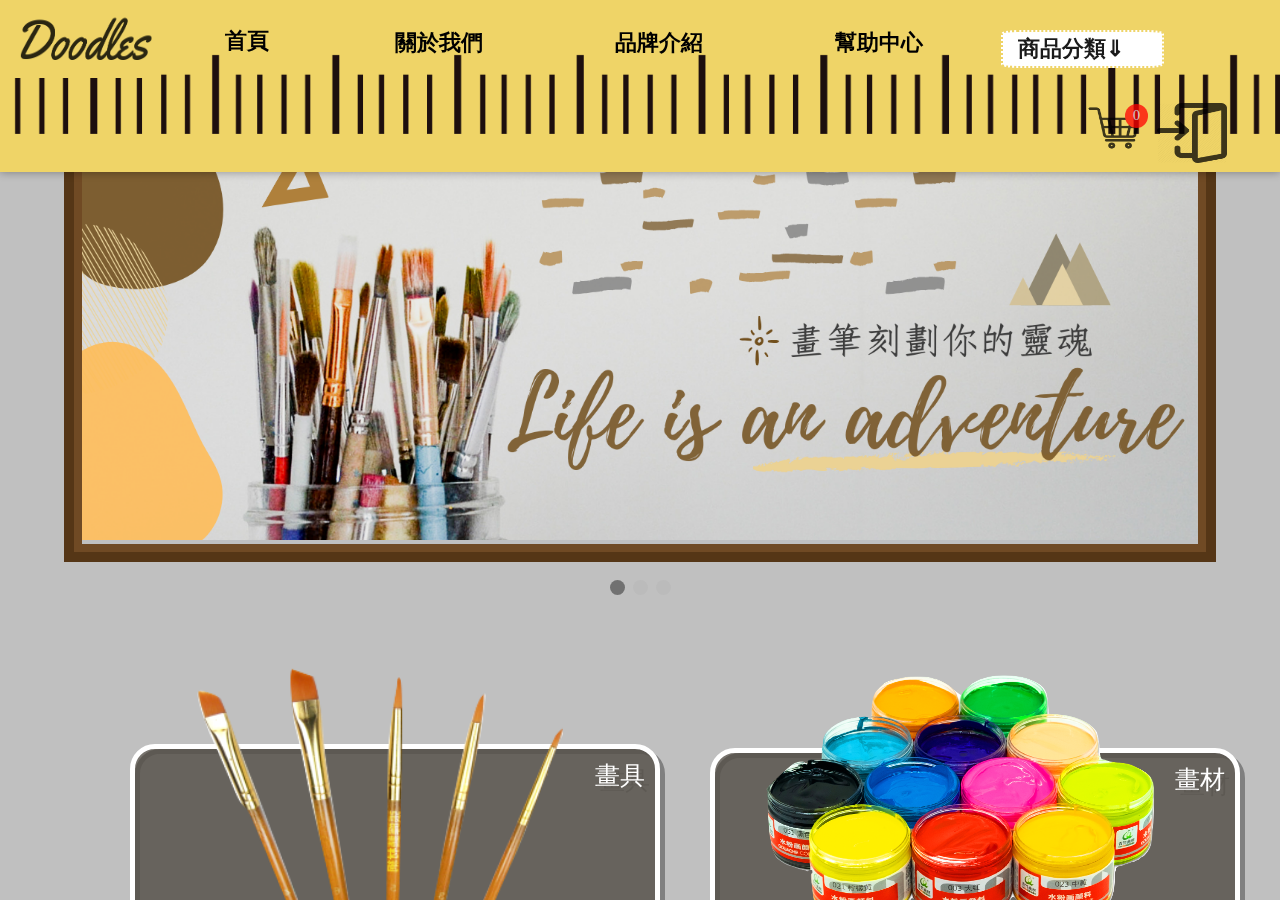
<file: index.html>
<!DOCTYPE html>
<html lang="en">
	<head>
		<meta charset="UTF-8">
		
		<meta name="viewport" content="width=device-width, initial-scale=1.0" />
		<link rel="icon" type="image/png" href="assets/images/logoicon.png" />
		<title>Doodles</title>
		<style>
			@import "assets/css/index.css";
		</style>
		<!--script src="assets/js/flickity.pkgd.min.js"></script-->
		<meta name="viewport" content="width=device-width, initial-scale=1.0" />
		<link rel="icon" type="image/png" href="assets/images/logoicon.png" />
		<meta name="viewport" content="width=device-width, initial-scale=1">
	</head>
	<body>
<!--top紐-->
	<button onclick="topFunction()" id="myBtn" title="Go to top">Top</button>
	<script src="assets/js/goto-top.js"></script>
<!--top紐-->
	<!--haeder-->
		<nav>
			<div class="navbar">
				<div class="nalogo">
					<a href="index.html"><img src="assets/images/smalllogo.png" alt=""></a>
				</div>
				<a href="index.html">
					<div class="naleft"><div>首頁</div><img src="assets/images/header_buttonbg.png" alt="" class="button_bg"></div>
				</a>
				<a href="about.html">
					<div class="naleft2"><div>關於我們</div><img src="assets/images/header_buttonbg2.png" alt="" class="button_bg2"></div>
				</a>
				<a href="brand.html">
					<div class="naleft3"><div>品牌介紹</div><img src="assets/images/header_buttonbg5.png" alt="" class="button_bg3"></div>
				</a>
				<a href="follow.html">
					<div class="naleft3"><div>幫助中心</div><img src="assets/images/header_buttonbg4.png" alt="" class="button_bg3"></div>
				</a>
				<div class="dropdown">
					<a href="brand.html">
						<div class="dropbut">
							<div class="dropstyle">商品分類&dArr;<div class="dropimg"></div>
						</div>
					</div>
					</a>
					<div class="dropinnertext">
						<div class="body">
							<div class="hotheader" >
								<div class="hotbutton">
									<a href="brand.html#全部商品"><button  class="hotheader" type="button" name="" value= "">
										<span>全館熱門商品</span>
									</button></a>
								</div>
								<div class="hotbutton">
									<a href="brand.html#熱門商品"><button  class="hotheader" type="button" name="" value= "">
										<span>所有商品</span>
									</button></a>
								</div>
							</div>
							<div class="dropdown-cell">
								<div class="dropdown-title">&hearts;畫具</div>
								<a href="Category-tool.html">
									<div class="dropdown-a">全部</div>
								</a>
								<a href="Category-tool.html#畫筆">
									<div class="dropdown-a">畫筆</div>
								</a>
								<a href="Category-tool.html#畫刀">
									<div class="dropdown-a">畫刀</div>
								</a>
								<a href="Category-tool.html.html#其他">
									<div class="dropdown-a">其他</div>
								</a>
							</div>
							<div class="dropdown-cell">
								<div class="dropdown-title">&hearts;畫材</div>
								<a href="Category-material.html">
									<div class="dropdown-a">全部</div>
								</a>
								<a href="Category-material.html#顏料">
									<div class="dropdown-a">顏料</div>
								</a>
								<a href="Category-material.html#畫紙">
									<div class="dropdown-a">畫紙</div>
								</a>
							</div>
							<div class="dropdown-cell">
								<div class="dropdown-title">&hearts;畫架</div>
								<a href="Category-shelf.html">
									<div class="dropdown-a">全部</div>
								</a>
								<a href="Category-shelf.html#畫架-畫架">
									<div class="dropdown-a">畫架</div>
								</a>
								<a href="Category-shelf.html#畫板">
									<div class="dropdown-a">畫板</div>
								</a>
								<a href="Category-shelf.html#畫框">
									<div class="dropdown-a">畫框</div>
								</a>
							</div>
						</div>
					</div>
				</div>
			</div>
			<!--分隔，這邊是登入前的按鈕-->
			<div class="navbar-right">
				<a href="login.html" title="登入／註冊"><img src="assets/images/login.png" alt=""></a>
			</div>
			<!--分隔，登入後將改用這個部分的按鈕「style="display: none;"」用來隱藏按鈕用。-->
			<div class="navbar-right" style="display: none;">
				<a href="index.html" title="登出"><img src="assets/images/logout.png" alt=""></a>
			</div>
			<!--分隔，登入後將改用這個部分的按鈕「style="display: none;"」用來隱藏按鈕用。-->
			<div class="navbar-right" style="display: none;">
				<a href="member.html" title="會員中心"><img src="assets/images/loginsuc.png" alt=""></a>
			</div>
			<!--分隔-->
			<div class="navbar-right2">
				<a href="Shopping-car.html" title="購物車" style="position: relative;"><img src="assets/images/car.png" alt=""><span class="navbar-right2-num">0
					<!--span 為購物車的數字-->
				</span></a>
			</div>
			<!--分隔-->
		</nav>
	<!--header-->
	<article>
		<div class="slideshow ">
			<a href="Category-tool.html"><div class="carousel-cell fade"><div class="cell2"><img src="assets/images/banner1.png"></div></div></a>
			<div class="carousel-cell  fade"><div class="cell2"><a href="Category-material.html"><img src="assets/images/banner2.png"></a></div></div>
			<div class="carousel-cell  fade"><div class="cell2"><a href="Category-shelf.html"><img src="assets/images/banner3.png"></a></div></div>
			<!--a class="prev" onclick="plusSlides(-1)">&#10094;</a>
  			<a class="next" onclick="plusSlides(1)">&#10095;</a-->
		</div>

		<br>

		<div style="text-align:center">
		  <span class="dot" onclick="currentSlide(1)"></span> 
		  <span class="dot" onclick="currentSlide(2)"></span> 
		  <span class="dot" onclick="currentSlide(3)"></span> 
		</div>
		<script>
			var slideIndex = 0;
			showSlides();

			function showSlides() {
			  var i;
			  var slides = document.getElementsByClassName("carousel-cell");
			  var dots = document.getElementsByClassName("dot");
			  for (i = 0; i < slides.length; i++) {
			    slides[i].style.display = "none";  
			  }
			  slideIndex++;
			  if (slideIndex > slides.length) {slideIndex = 1}    
			  for (i = 0; i < dots.length; i++) {
			    dots[i].className = dots[i].className.replace(" active", "");
			  }
			  slides[slideIndex-1].style.display = "block";  
			  dots[slideIndex-1].className += " active";
			  setTimeout(showSlides, 3000); // Change image every 2 seconds
			}
		</script>
		<!--幻燈片-->
		<!--產品分類-->
		<div class="fixed">
			<div class="classification">
				<a href="Category-tool.html"><div class="brush bord1">畫具</div>
			<img src="assets/images/brush2.png" alt="" class="img_brush"></a>
			</div>
		</div>
		<div class="fixed2">
			<div class="classification">
				<a href="Category-material.html"><div class="brush bord2">畫材</div>
			<img src="assets/images/123.png" alt="" class="img_brush"></a>
			</div>
		</div>
		<div class="fixed3">
			<div class="classification">
				<a href="Category-shelf.html"><div class="brush bord3">畫架</div>
			<img src="assets/images/easel.png" alt="" class="img_brush"></a>
			</div>
		</div>
</article>
</body>
</html>
</file>
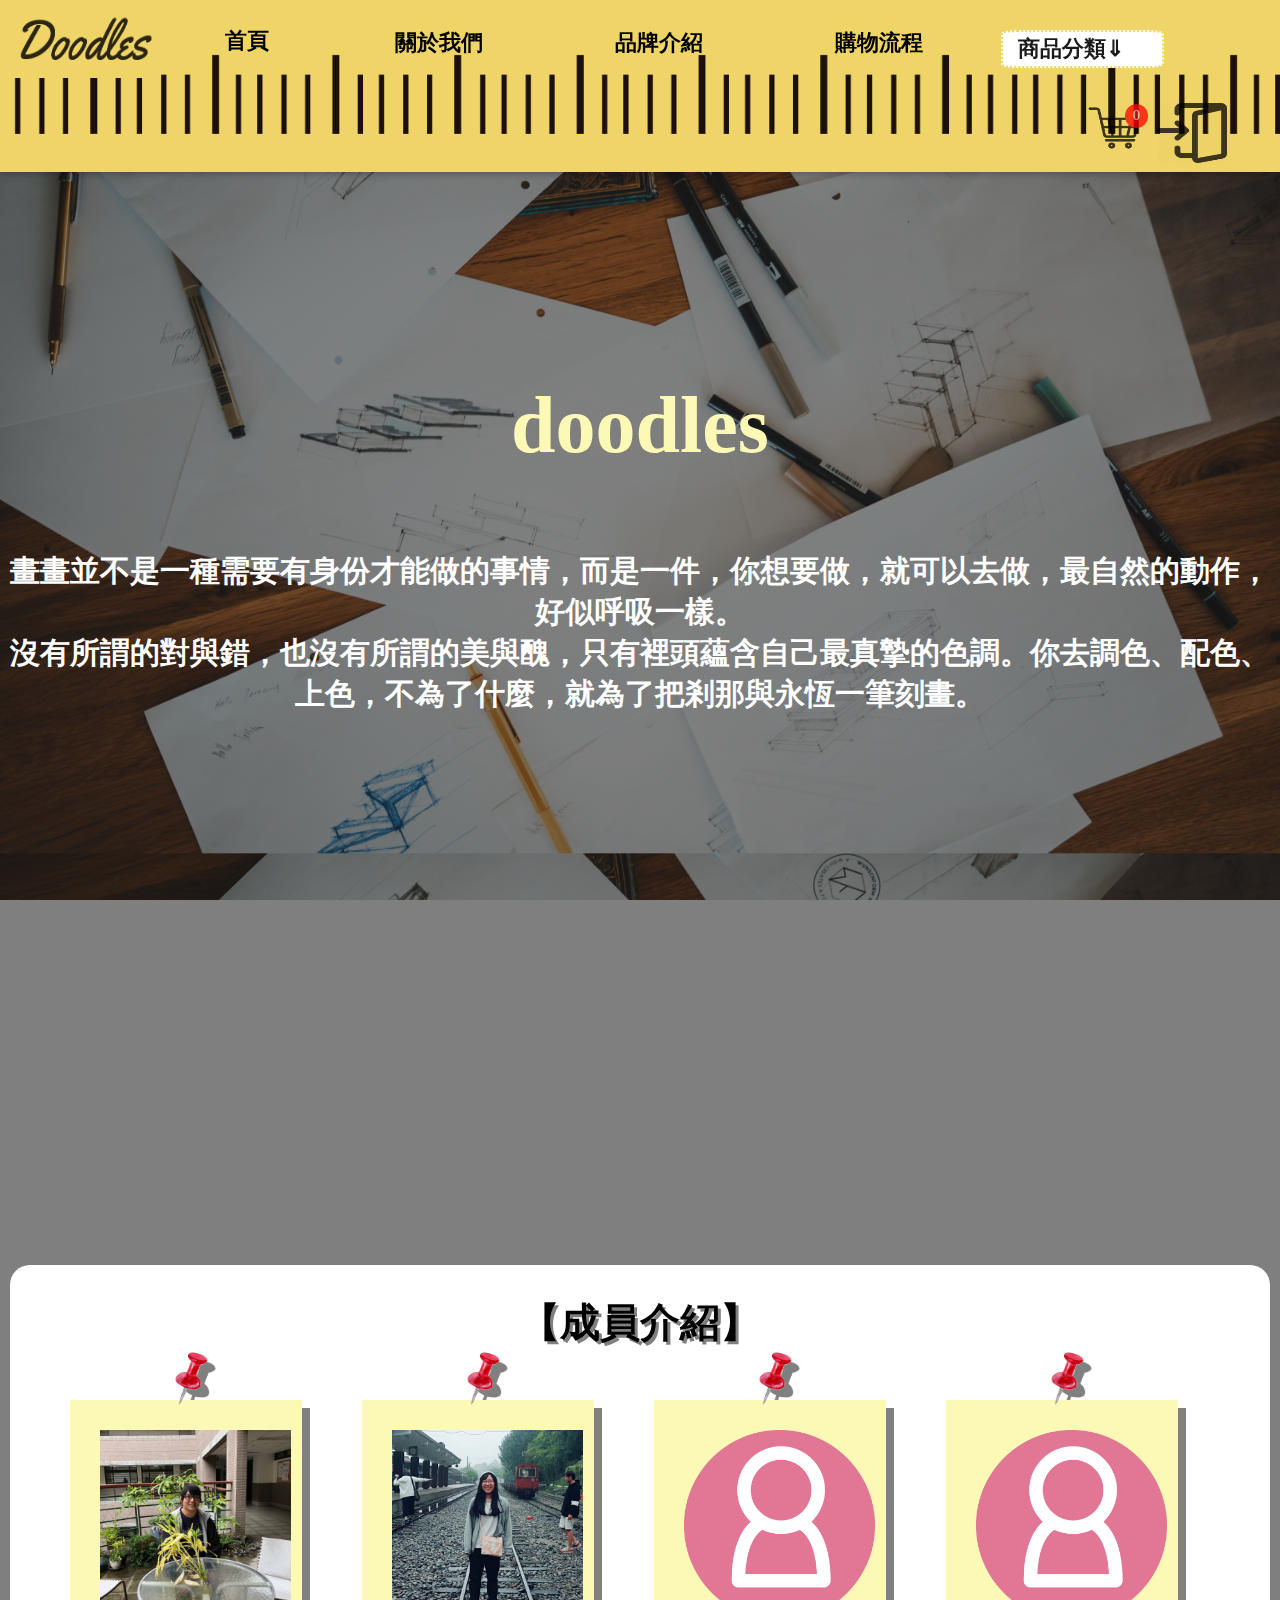
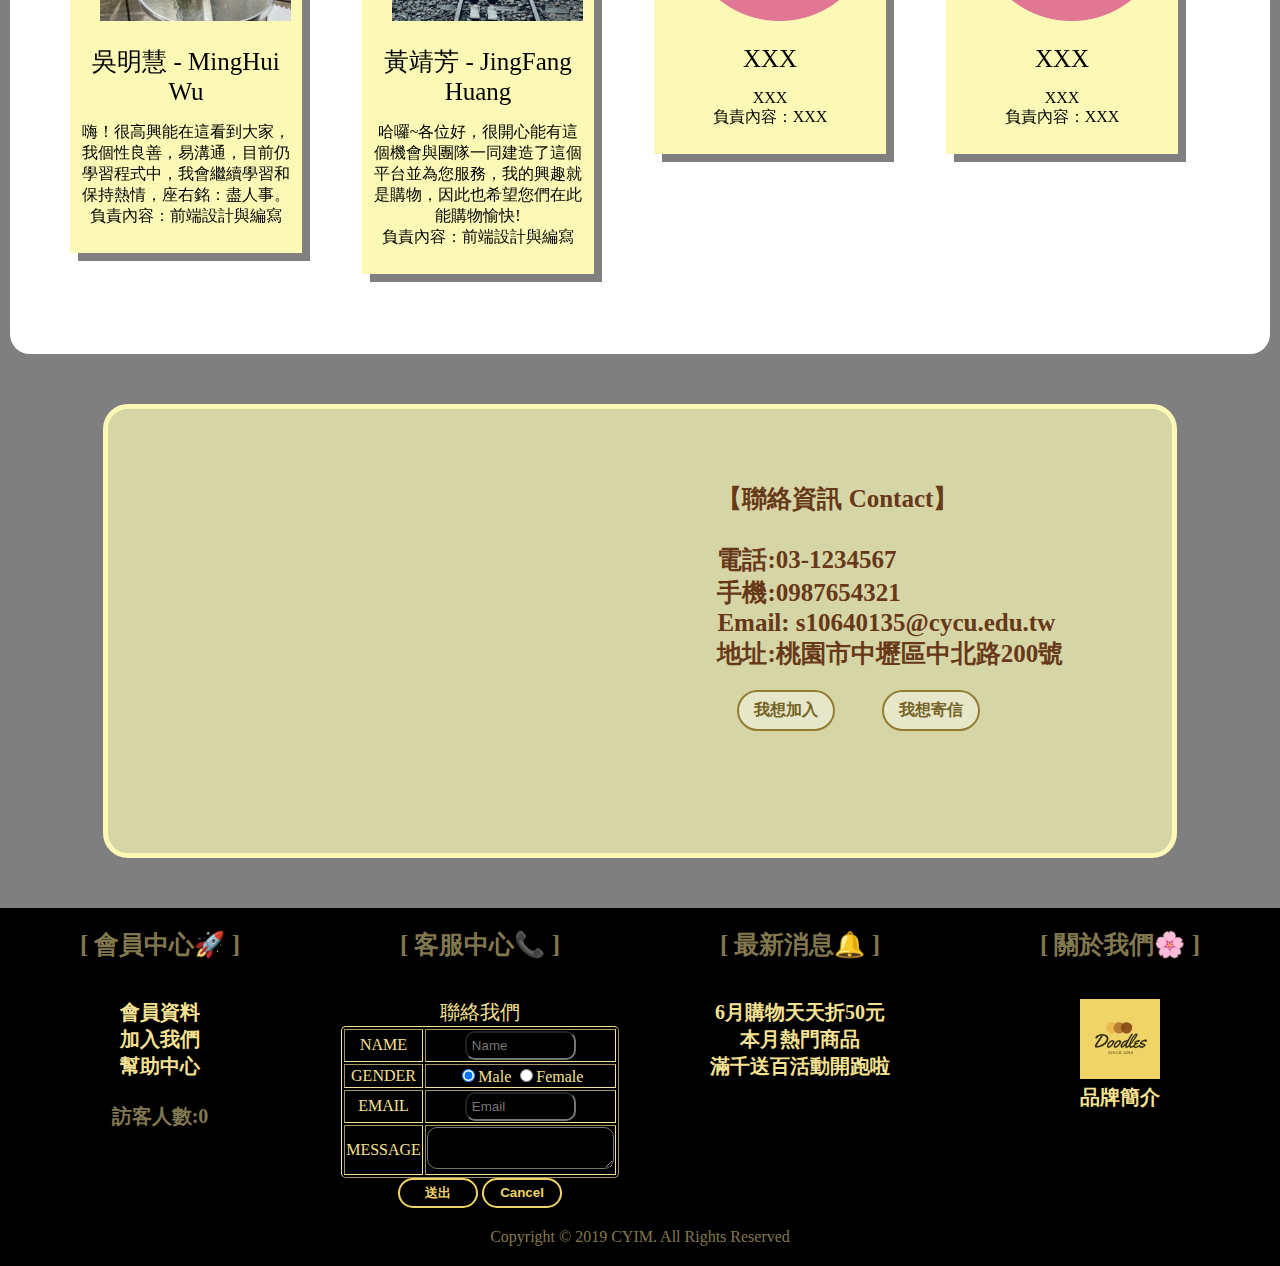
<file: about.html>
<!DOCTYPE html>
<html lang="en">
	<head>
		<meta charset="UTF-8">
		<title>About</title>
		<style>
			@import "assets/css/about.css"
		</style>
		<meta name="viewport" content="width=device-width, initial-scale=1.0" />
 		<link rel="icon" type="image/png" href="assets/images/logoicon.png" />
	</head>
	<body>
<!--top紐-->
	<button onclick="topFunction()" id="myBtn" title="Go to top">Top</button>
	<script src="assets/js/goto-top.js"></script>
<!--top紐-->
				<!--haeder-->
		
		<nav>
			<div class="navbar">
				<div class="nalogo">
					<a href="index.html"><img src="assets/images/smalllogo.png" alt=""></a>
				</div>
				<a href="index.html">
					<div class="naleft"><div>首頁</div><img src="assets/images/header_buttonbg.png" alt="" class="button_bg"></div>
				</a>
				<a href="about.html">
					<div class="naleft2"><div>關於我們</div><img src="assets/images/header_buttonbg2.png" alt="" class="button_bg2"></div>
				</a>
				<a href="brand.html">
					<div class="naleft3"><div>品牌介紹</div><img src="assets/images/header_buttonbg5.png" alt="" class="button_bg3"></div>
				</a>
				<a href="follow.html">
					<div class="naleft3"><div>購物流程</div><img src="assets/images/header_buttonbg4.png" alt="" class="button_bg3"></div>
				</a>
				<div class="dropdown">
					<a href="brand.html">
						<div class="dropbut">
							<div class="dropstyle">商品分類&dArr;<div class="dropimg"></div>
							</div>
						</div>
					</a>
				<div class="dropinnertext">
					<div class="body">
						<div class="hotheader" >
							<div class="hotbutton">
								<a href="brand.html#全部商品"><button  class="hotheader" type="button" name="" value= "">
									<span>全館熱門商品</span>
								</button></a>
							</div>
							<div class="hotbutton">
								<a href="brand.html#熱門商品"><button  class="hotheader" type="button" name="" value= "">
									<span>所有商品</span>
								</button></a>
							</div>
						</div>
						
						<div class="dropdown-cell">
							<div class="dropdown-title">&hearts;畫具</div>
							<a href="Category-tool.html">
								<div class="dropdown-a">全部</div>
							</a>
							<a href="Category-tool.html#畫筆">
								<div class="dropdown-a">畫筆</div>
							</a>
							<a href="Category-tool.html#畫刀">
								<div class="dropdown-a">畫刀</div>
							</a>
							<a href="Category-tool.html#其他">
								<div class="dropdown-a">其他</div>
							</a>
						</div>
						
						<div class="dropdown-cell">
							<div class="dropdown-title">&hearts;畫材</div>
							<a href="Category-material.html">
								<div class="dropdown-a">全部</div>
							</a>
							<a href="Category-material.html#顏料">
								<div class="dropdown-a">顏料</div>
							</a>
							<a href="Category-material.html#畫紙">
								<div class="dropdown-a">畫紙</div>
							</a>
						</div>
						
						<div class="dropdown-cell">
							<div class="dropdown-title">&hearts;畫架</div>
							<a href="Category-shelf.html">
								<div class="dropdown-a">全部</div>
							</a>
							<a href="Category-shelf.html#畫架-畫架">
								<div class="dropdown-a">畫架</div>
							</a>
							<a href="Category-shelf.html#畫板">
								<div class="dropdown-a">畫板</div>
							</a>
							<a href="Category-shelf.html#畫框">
								<div class="dropdown-a">畫框</div>
							</a>
						</div>

					</div>
				</div>
			</div>
		</div>
		<!--分隔，這邊是登入前的按鈕-->
		<div class="navbar-right">
			<a href="login.html" title="登入／註冊"><img src="assets/images/login.png" alt=""></a>
		</div>
		<!--分隔，登入後將改用這個部分的按鈕XD「style="display: none;"」用來隱藏按鈕用。-->
		<div class="navbar-right" style="display: none;">
			<a href="index.html" title="登出"><img src="assets/images/logout.png" alt=""></a>
		</div>
		<!--分隔，登入後將改用這個部分的按鈕XD「style="display: none;"」用來隱藏按鈕用。-->
		<div class="navbar-right" style="display: none;">
			<a href="member.html" title="會員中心"><img src="assets/images/loginsuc.png" alt=""></a>
		</div>
		<!--分隔-->
		<div class="navbar-right2">
			<a href="Shopping-car.html" title="購物車" style="position: relative;"><img src="assets/images/car.png" alt=""><span class="navbar-right2-num">0
				<!--span 為購物車的數字-->
			</span></a>
		</div>
		<!--分隔-->
	</nav>
	<!--header-->
	<article>
		<div class="member_body">
			<div class="about_title">
				<p class="doodles">doodles</p>
				<p>畫畫並不是一種需要有身份才能做的事情，而是一件，你想要做，就可以去做，最自然的動作，好似呼吸一樣。<br>沒有所謂的對與錯，也沒有所謂的美與醜，只有裡頭蘊含自己最真摯的色調。你去調色、配色、上色，不為了什麼，就為了把剎那與永恆一筆刻畫。 </p>
			</div>
			<div class="member_card">
				<div class="member_title">
					【成員介紹】
				</div>
				<div class="member">
					<img src="assets/images/thumbtack.png" alt="thumbtack" class="thumbtack">
					<img src="assets/images/team-wu.jpg" alt="吳明慧MingHui Wu" class="member_pic">
					<div class="about-us">吳明慧 - MingHui Wu </div>
						<div>
							<p class="member_text">嗨！很高興能在這看到大家，我個性良善，易溝通，目前仍學習程式中，我會繼續學習和保持熱情，座右銘：盡人事。<br>
							負責內容：前端設計與編寫</p>
						</div>
				</div>
				<div class="member">
					<img src="assets/images/thumbtack.png" alt="thumbtack" class="thumbtack">
					<img src="assets/images/team-fang.jpg" alt="黃靖芳JingFang Huang" class="member_pic">
					<div class="about-us">黃靖芳 - JingFang Huang</div>
						<div>
							<p class="member_text">哈囉~各位好，很開心能有這個機會與團隊一同建造了這個平台並為您服務，我的興趣就是購物，因此也希望您們在此能購物愉快!<br>
							負責內容：前端設計與編寫</p>
						</div>
				</div>
				<div class="member">
					<img src="assets/images/thumbtack.png" alt="thumbtack" class="thumbtack">
					<img src="assets/images/m-user.png" alt="" class="member_pic">
					<div class="about-us">XXX</div>
						<div>
							<p class="member_text">XXX<br>
							負責內容：XXX</p>
						</div>
				</div>
				<div class="member">
					<img src="assets/images/thumbtack.png" alt="thumbtack" class="thumbtack">
					<img src="assets/images/m-user.png" alt="" class="member_pic">
					<div class="about-us">XXX</div>
						<div>
							<p class="member_text">XXX<br>
							負責內容：XXX</p>
						</div>
				</div>
			</div>
			<div class="about_connect">
				<div class="connect"><br>
					【聯絡資訊 Contact】<br><br>
					電話:03-1234567<br>
					手機:0987654321<br>
					Email: s10640135@cycu.edu.tw<br>
					地址:桃園市中壢區中北路200號<br>
					<a href="mailto:s10640135@cycu.edu.tw?subject=我要應徵" title="投履歷"><button type="button" class="connect_button">我想加入</button></a>
					<a href="mailto:s10640135@cycu.edu.tw?subject=我想寄信" title="發Email"><button type="button" class="connect_button">我想寄信</button></a>
				</div>
				<div class="map">
					<iframe width='50%' height='400' frameborder='0' scrolling='no' marginheight='0' marginwidth='0' src='https://maps.google.com.tw/maps?f=q&hl=zh-TW&geocode=&q=桃園市中壢區中北路200號&z=16&output=embed&t='></iframe>
				</div>
			</div>
		</div>
	</article>
<!--footer-->
<footer>
	<div class="footer">
		<div class="footer_left">
			<div class="footer_title">[ 會員中心🚀 ]</div><br>
			<div class="footer_text"><a href="member.html" class="footer_link">會員資料</a><br><a href="about.html" class="footer_link">加入我們</a><br><a href="follow.html" class="footer_link">幫助中心</a><br><br>訪客人數:0</div>
		</div>
		<div class="footer_left">
			<div class="footer_title">[ 客服中心📞 ]</div><br>
			<div class="footer_text"></div>
			<div><span class="contact_title">聯絡我們</span>
			<form action="mailto:s10640135@cycu.edu.tw" method="" name="contact">
				<table border="1" align="center" class="contact">
					<tr><td>NAME</td><td>
					<input type="text" name="username" placeholder="Name" size="10" maxlength="10" class="footer_input" /></td></tr>
					<tr><td>GENDER</td><td>
					<input type="radio" name="gender" value="male" checked />Male   <input type="radio" name="gender" value="female" />Female </td></tr>
					<tr><td>EMAIL</td><td>
					<input type="text" name="useremail" placeholder="Email" size="10" maxlength="10"  class="footer_input"/></td></tr>
					<tr><td>MESSAGE</td><td>
				<textarea name="Message" cols="20" rows="2" wrap="hard" class="footer_input"> </textarea> </td></tr>
				</table>
				<input type="submit" value="送出" class="submit" />    <button type="reset" class="reset">Cancel</button>
			</form>
			</div>
		</div>
		<div class="footer_left">
			<div class="footer_title">[ 最新消息🔔 ]</div><br>
			<div class="footer_text"><a href="index.html" class="footer_link"><div>6月購物天天折50元</div><div>本月熱門商品</div><div>滿千送百活動開跑啦</div></a></div>
		</div>
		<div class="footer_left">
			<div class="footer_title">[ 關於我們🌸 ]</div><br>
			<div class="footer_text"><a href="brand.html" class="footer_link"><img src="assets/images/logo.png" alt="" class="footer_logo"><br>品牌簡介</a></div>
		</div>
	</div>
	<div class="copyright">Copyright © 2019 CYIM. All Rights Reserved</div>
</footer>
<!--footer-->
</body>
</html>
</file>
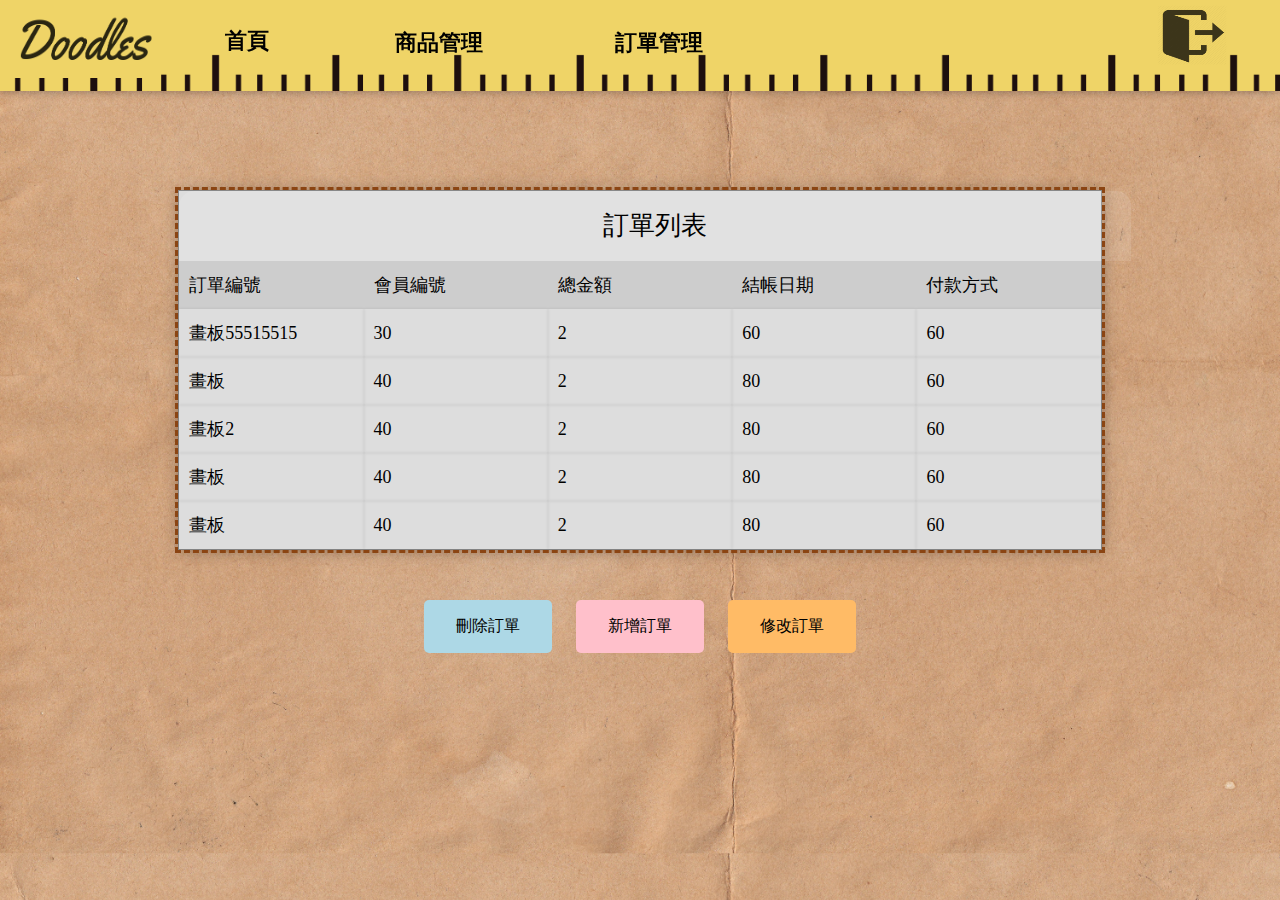
<file: manage-order.html>
<!DOCTYPE html>
<html lang="en">
	<head>
		<meta charset="UTF-8">
		<meta name="viewport" content="width=device-width, initial-scale=1.0" />
		<link rel="icon" type="image/png" href="assets/images/logoicon.png" />
		<title>後台管理-訂單</title>
		<style>
		@import "assets/css/manage.css";
		</style>
		<script src="assets/js/goto-top.js"></script>
		<script src="assets/js/manage.js"></script>
	</head>
	<body>
		<!--top紐-->
		<button onclick="topFunction()" id="myBtn" title="Go to top">Top</button>
		
		<!--top紐-->
		<!--haeder-->
		
		<nav>
			<div class="navbar">
				
				<div class="nalogo">
					<a href="index.html"><img src="assets/images/smalllogo.png" alt=""></a>
				</div>
				
				<a href="index.html">
					<div class="naleft"><div>首頁</div><img src="assets/images/header_buttonbg.png" alt="" class="button_bg"></div>
				</a>
				<a href="manage.html">
					<div class="naleft2"><div>商品管理</div><img src="assets/images/header_buttonbg2.png" alt="" class="button_bg2"></div>
				</a>
				<a href="manage-order.html">
					<div class="naleft3"><div>訂單管理</div><img src="assets/images/header_buttonbg5.png" alt="" class="button_bg3"></div>
				</a>
				
			
				
			</div>
			<!--登出-->
			
			<div class="navbar-right" >
				<a href="index.html" title="登出"><img src="assets/images/logout.png" alt=""></a>
			</div>
		</nav>
		<!--header-->
		
		<article>
			<!--表格-->
			
			<div class="order-box">
				<div class="order-box-title">訂單列表</div>
				<div class="order-box2 ">
					
					<div class="order-inner-box">
					<div class="order-inner-box2">訂單編號</div>
						<div class="order-inner-box2">會員編號</div>
						<div class="order-inner-box2">總金額</div>
						<div class="order-inner-box2">結帳日期</div>
						<div class="order-inner-box2">付款方式</div>
									
					</div>
					
					<div class="order-inner-box">
						<a herf =""><div class="order-inner-box3">畫板55515515</div></a>
						<div class="order-inner-box3">30</div>
						<div class="order-inner-box3">2</div>
						<div class="order-inner-box3">60</div>
						<div class="order-inner-box3">60</div>
					</div>
					
					<div class="order-inner-box">
						<a herf =""><div class="order-inner-box3">畫板</div></a>
						<div class="order-inner-box3">40</div>
						<div class="order-inner-box3">2</div>
						<div class="order-inner-box3">80</div>
						<div class="order-inner-box3">60</div>
						
					</div>
					<div class="order-inner-box">
						<a herf =""><div class="order-inner-box3">畫板2</div></a>
						<div class="order-inner-box3">40</div>
						<div class="order-inner-box3">2</div>
						<div class="order-inner-box3">80</div>
						<div class="order-inner-box3">60</div>
					</div>
					<div class="order-inner-box">
						<a herf =""><div class="order-inner-box3">畫板</div></a>
						<div class="order-inner-box3">40</div>
						<div class="order-inner-box3">2</div>
						<div class="order-inner-box3">80</div>
						<div class="order-inner-box3">60</div>
					</div>
					<div class="order-inner-box">
						<a herf =""><div class="order-inner-box3">畫板</div></a>
						<div class="order-inner-box3">40</div>
						<div class="order-inner-box3">2</div>
						<div class="order-inner-box3">80</div>
						<div class="order-inner-box3">60</div>
					</div>
					
				</div>
			</div>
			<!--表格-->
			<!--修改...-->
			<div class="do" align="center" >
				<button class="sort21" onclick="myFunction()">刪除訂單</button>
				<button class="sort22" onclick="myFunction2()">新增訂單</button>
				<button class="sort23" onclick="myFunction3()">修改訂單</button>
				<div id="myDIV">
					<form type="sumbit" action="" method="get">
						<table border="0" align="center">
							<tr>
								<td>*訂單編號：</td><td><input class="submit" type="text" name="product_no" value="" placeholder="請輸入訂單編號"   required /></td>
								<td><input class="sort" type="submit" value="刪除訂單"/></td>
								<td><input class="sort" type="reset" value="重寫" /> </td>
								
							</tr>
							
						</table>
					</form>
					
				</div>
				<!--XXX是給你們填寫的因我不知道你資瞭庫有什麼-->
				<div id="myDIV2">
					<form type="sumbit" action="">
						<table border="0" align="center">
							<tr>
								<td>*訂單編號：</td><td><input  required class="submit" type="text" name="product_no" value="" placeholder="請輸入大於的數"  /></td>
								<td>*會員編號：</td><td><input  required class="submit" type="text" name="name" value="" placeholder="填寫完整資訊" /></td>
								<td>*總金額：</td><td><input  required class="submit" type="text" name="price" value="" placeholder="填寫完整資訊" /></td>
							</tr>
							<tr>
								<td>*上架日期：</td><td><input  required class="submit" type="date" name="stock" value="" placeholder="填寫完整資訊" /></td>
								<td>*XXX：</td><td><input  required class="submit" type="text" name="img" value="" placeholder="pro/XXX.jpg"/></td>
								<td>*XXX：</td><td><input  required class="submit" type="text" name="content" value="" placeholder="填寫完整資訊" /></td>
							</tr>
						</table>
						<table border="0" align="center">
							<tr>
								<td>*XXX：</td><td><input  required class="submit" type="text" name="date" value="" placeholder="填寫完整資訊" /></td>
								<td>*付款方式：</td>
								<td>
									<select class="submit"  name="payment" value="" required>
										<option>貨到付款</option>
									<option>信用卡</option>
									<option>郵局匯款</option>
									</select>
								</td>
								
								<td><input class="sort" type="submit" value="新增訂單" /> </td>
								<td><input class="sort" type="reset" value="重寫" /> </td>
							</tr>
						</table>
					</form>
				</div>
		
			<div id="myDIV3">
					<form type="sumbit" action="">
						<table border="0" align="center">
							<tr>
								<td>*訂單編號：</td><td><input  required class="submit" type="text" name="product_no" value="" placeholder="請輸入大於的數"  /></td>
								<td>*會員編號：</td><td><input  required class="submit" type="text" name="name" value="" placeholder="填寫完整資訊" /></td>
								<td>*總金額：</td><td><input  required class="submit" type="text" name="price" value="" placeholder="填寫完整資訊" /></td>
							</tr>
							<tr>
								<td>*上架日期：</td><td><input  required class="submit" type="date" name="stock" value="" placeholder="填寫完整資訊" /></td>
								<td>*XXX：</td><td><input  required class="submit" type="text" name="img" value="" placeholder="pro/XXX.jpg"/></td>
								<td>*XXX：</td><td><input  required class="submit" type="text" name="content" value="" placeholder="填寫完整資訊" /></td>
							</tr>
						</table>
						<table border="0" align="center">
							<tr>
								<td>*XXX：</td><td><input  required class="submit" type="text" name="date" value="" placeholder="填寫完整資訊" /></td>
								<td>*付款方式：</td>
								<td>
									<select class="submit"  name="payment" value="" required>
										<option>貨到付款</option>
									<option>信用卡</option>
									<option>郵局匯款</option>
									</select>
								</td>
								
								<td><input class="sort" type="submit" value="新增訂單" /> </td>
								<td><input class="sort" type="reset" value="重寫" /> </td>
							</tr>
						</table>
					</form>
				</div>
			</div>
			<!--修改...-->
			
		</article>
	</body>
</html>
</file>
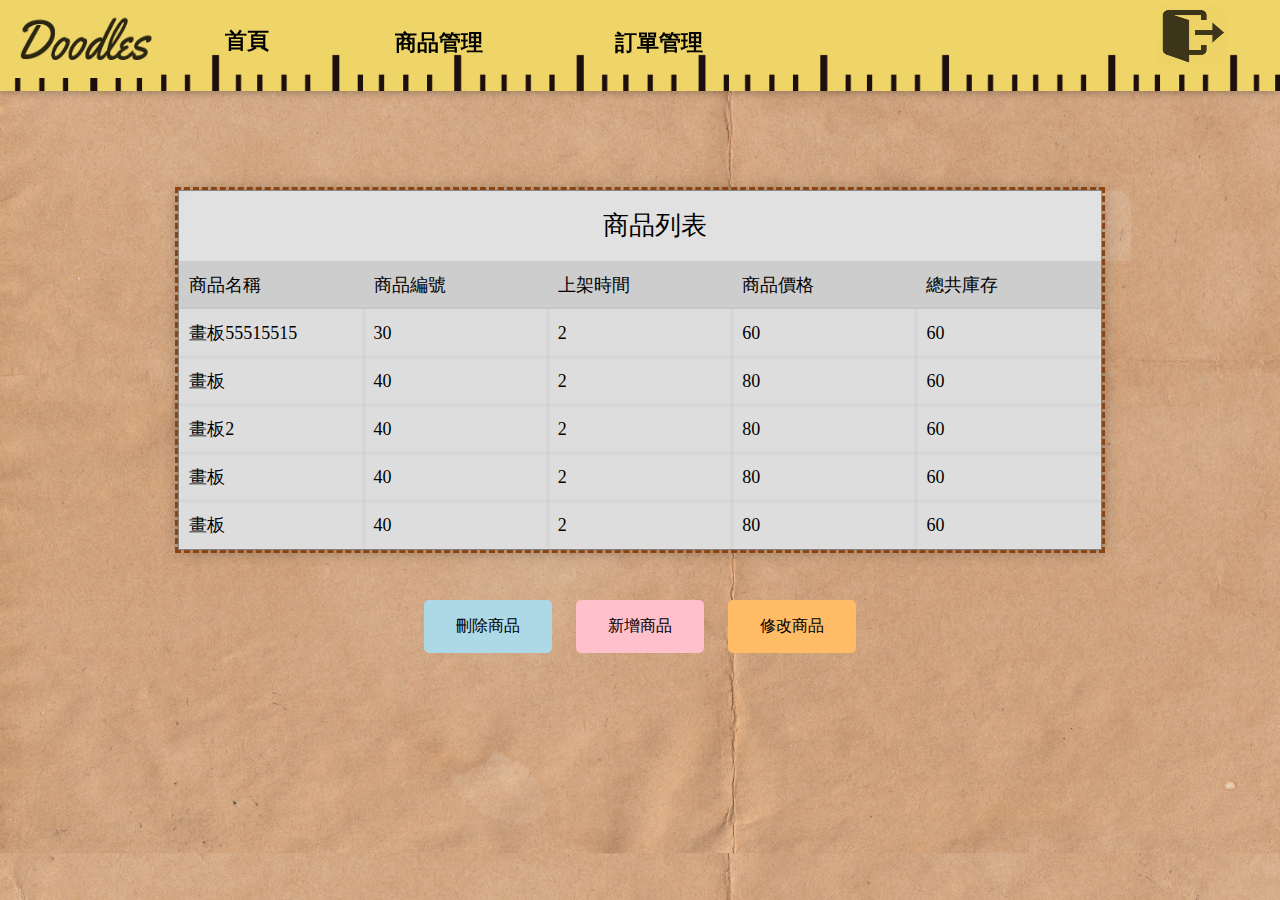
<file: manage.html>
<!DOCTYPE html>
<html lang="en">
	<head>
		<meta charset="UTF-8">
		<meta name="viewport" content="width=device-width, initial-scale=1.0" />
		<link rel="icon" type="image/png" href="assets/images/logoicon.png" />
		<title>後台管理-商品</title>
		<style>
		@import "assets/css/manage.css";
		</style>
		<script src="assets/js/goto-top.js"></script>
		<script src="assets/js/manage.js"></script>
	</head>
	<body>
		<!--top紐-->
		<button onclick="topFunction()" id="myBtn" title="Go to top">Top</button>
		
		<!--top紐-->
		<!--haeder-->
		
		<nav>
			<div class="navbar">
				
				<div class="nalogo">
					<a href="index.html"><img src="assets/images/smalllogo.png" alt=""></a>
				</div>
				
				<a href="index.html">
					<div class="naleft"><div>首頁</div><img src="assets/images/header_buttonbg.png" alt="" class="button_bg"></div>
				</a>
				<a href="manage.html">
					<div class="naleft2"><div>商品管理</div><img src="assets/images/header_buttonbg2.png" alt="" class="button_bg2"></div>
				</a>
				<a href="manage-order.html">
					<div class="naleft3"><div>訂單管理</div><img src="assets/images/header_buttonbg5.png" alt="" class="button_bg3"></div>
				</a>
			
				
			</div>
			<!--登出-->
			
			<div class="navbar-right" >
				<a href="index.html" title="登出"><img src="assets/images/logout.png" alt=""></a>
			</div>
		</nav>
		<!--header-->
		
		<article>
			<!--表格-->
			
			<div class="order-box">
				<div class="order-box-title">商品列表</div>
				<div class="order-box2 ">
					
					<div class="order-inner-box">
						<a herf =""><div class="order-inner-box2">商品名稱</div></a>
						<div class="order-inner-box2">商品編號</div>
						<div class="order-inner-box2">上架時間</div>
						<div class="order-inner-box2">商品價格</div>
						<div class="order-inner-box2">總共庫存</div>
						
					</div>
					
					<div class="order-inner-box">
						<a herf =""><div class="order-inner-box3">畫板55515515</div></a>
						<div class="order-inner-box3">30</div>
						<div class="order-inner-box3">2</div>
						<div class="order-inner-box3">60</div>
						<div class="order-inner-box3">60</div>
					</div>
					
					<div class="order-inner-box">
						<a herf =""><div class="order-inner-box3">畫板</div></a>
						<div class="order-inner-box3">40</div>
						<div class="order-inner-box3">2</div>
						<div class="order-inner-box3">80</div>
						<div class="order-inner-box3">60</div>
						
					</div>
					<div class="order-inner-box">
						<a herf =""><div class="order-inner-box3">畫板2</div></a>
						<div class="order-inner-box3">40</div>
						<div class="order-inner-box3">2</div>
						<div class="order-inner-box3">80</div>
						<div class="order-inner-box3">60</div>
					</div>
					<div class="order-inner-box">
						<a herf =""><div class="order-inner-box3">畫板</div></a>
						<div class="order-inner-box3">40</div>
						<div class="order-inner-box3">2</div>
						<div class="order-inner-box3">80</div>
						<div class="order-inner-box3">60</div>
					</div>
					<div class="order-inner-box">
						<a herf =""><div class="order-inner-box3">畫板</div></a>
						<div class="order-inner-box3">40</div>
						<div class="order-inner-box3">2</div>
						<div class="order-inner-box3">80</div>
						<div class="order-inner-box3">60</div>
					</div>
					
				</div>
			</div>
			<!--表格-->
			<!--修改...-->
			<div class="do" align="center" >
				<button class="sort21" onclick="myFunction()">刪除商品</button>
				<button class="sort22" onclick="myFunction2()">新增商品</button>
				<button class="sort23" onclick="myFunction3()">修改商品</button>
				<div id="myDIV">
					<form type="sumbit" action="" method="get">
						<table border="0" align="center">
							<tr>
								<td>*商品編號：</td><td><input class="submit" type="text" name="product_no" value="" placeholder="請輸入商品編號"   required /></td>
								<td><input class="sort" type="submit" value="刪除商品"/></td>
								<td><input class="sort" type="reset" value="重寫" /> </td>
								
							</tr>
							
						</table>
					</form>
					
				</div>
				
				<div id="myDIV2">
					<form type="sumbit" action="">
						<table border="0" align="center">
							<tr>
								<td>*商品編號：</td><td><input  required class="submit" type="text" name="product_no" value="" placeholder="請輸入大於的數"  /></td>
								<td>*商品名稱：</td><td><input  required class="submit" type="text" name="name" value="" placeholder="填寫完整資訊" /></td>
								<td>*商品價格：</td><td><input  required class="submit" type="text" name="price" value="" placeholder="填寫完整資訊" /></td>
							</tr>
							<tr>
								<td>*商品庫存：</td><td><input  required class="submit" type="text" name="stock" value="" placeholder="填寫完整資訊" /></td>
								<td>*商品照片：</td><td><input  required class="submit" type="text" name="img" value="" placeholder="XXX.jpg"/></td>
								<td>*商品介紹：</td><td><input  required class="submit" type="text" name="content" value="" placeholder="填寫完整資訊" /></td>
							</tr>
						</table>
						<table border="0" align="center">
							<tr>
								<td>*上架日期：</td><td><input  required class="submit" type="date" name="date" value="" placeholder="填寫完整資訊" /></td>
								<td>*商品主分類：</td>
								<td>
									<select class="submit"  name="bigtype" value="" onChange="renew(this.selectedIndex);" required>
										<option disabled=disabled selected=selected></option>
										<option>畫具</option>
										<option>畫材</option>
										<option>畫架</option>
									</select>
								</td>
								<td>*商品子分類：</td>
								<td>
									<select id="member" class="submit"  name="smalltype" value="" required>
										<option></option>
									</select>
								</td>
								
								<td><input class="sort" type="submit" value="新增商品" /> </td>
								<td><input class="sort" type="reset" value="重寫" /> </td>
							</tr>
						</table>
					</form>
				</div>
				<div id="myDIV3">
					<form type="sumbit" action="">
						<table border="0" align="center">
							<tr>
								<td>*商品編號：</td><td><input  required class="submit" type="text" name="product_no" value="" placeholder="請輸入大於的數"  /></td>
								<td>*商品名稱：</td><td><input  required class="submit" type="text" name="name" value="" placeholder="填寫完整資訊" /></td>
								<td>*商品價格：</td><td><input  required class="submit" type="text" name="price" value="" placeholder="填寫完整資訊" /></td>
							</tr>
							<tr>
								<td>*商品庫存：</td><td><input  required class="submit" type="text" name="stock" value="" placeholder="填寫完整資訊" /></td>
								<td>*商品照片：</td><td><input  required class="submit" type="text" name="img" value="" placeholder="XXX.jpg"/></td>
								<td>*商品介紹：</td><td><input  required class="submit" type="text" name="content" value="" placeholder="填寫完整資訊" /></td>
							</tr>
						</table>
						<table border="0" align="center">
							<tr>
								<td>*上架日期：</td><td><input  required class="submit" type="date" name="date" value="" placeholder="填寫完整資訊" /></td>
								<td>*商品主分類：</td>
								<td>
									<select class="submit"  name="bigtype" value="" onChange="renew2(this.selectedIndex);" required>
										<option disabled=disabled selected=selected></option>
										<option>畫具</option>
										<option>畫材</option>
										<option>畫架</option>
									</select>
								</td>
								<td>*商品子分類：</td>
								<td>
									<select id="member2" class="submit"  name="smalltype" value="" required>
										<option></option>
									</select>
								</td>
								
								<td><input class="sort" type="submit" value="修改商品" /> </td>
								<td><input class="sort" type="reset" value="重寫" /> </td>
							</tr>
						</table>
					</form>
				</div>
			</div>
			<!--修改...-->
			
		</article>
	</body>
</html>
</file>
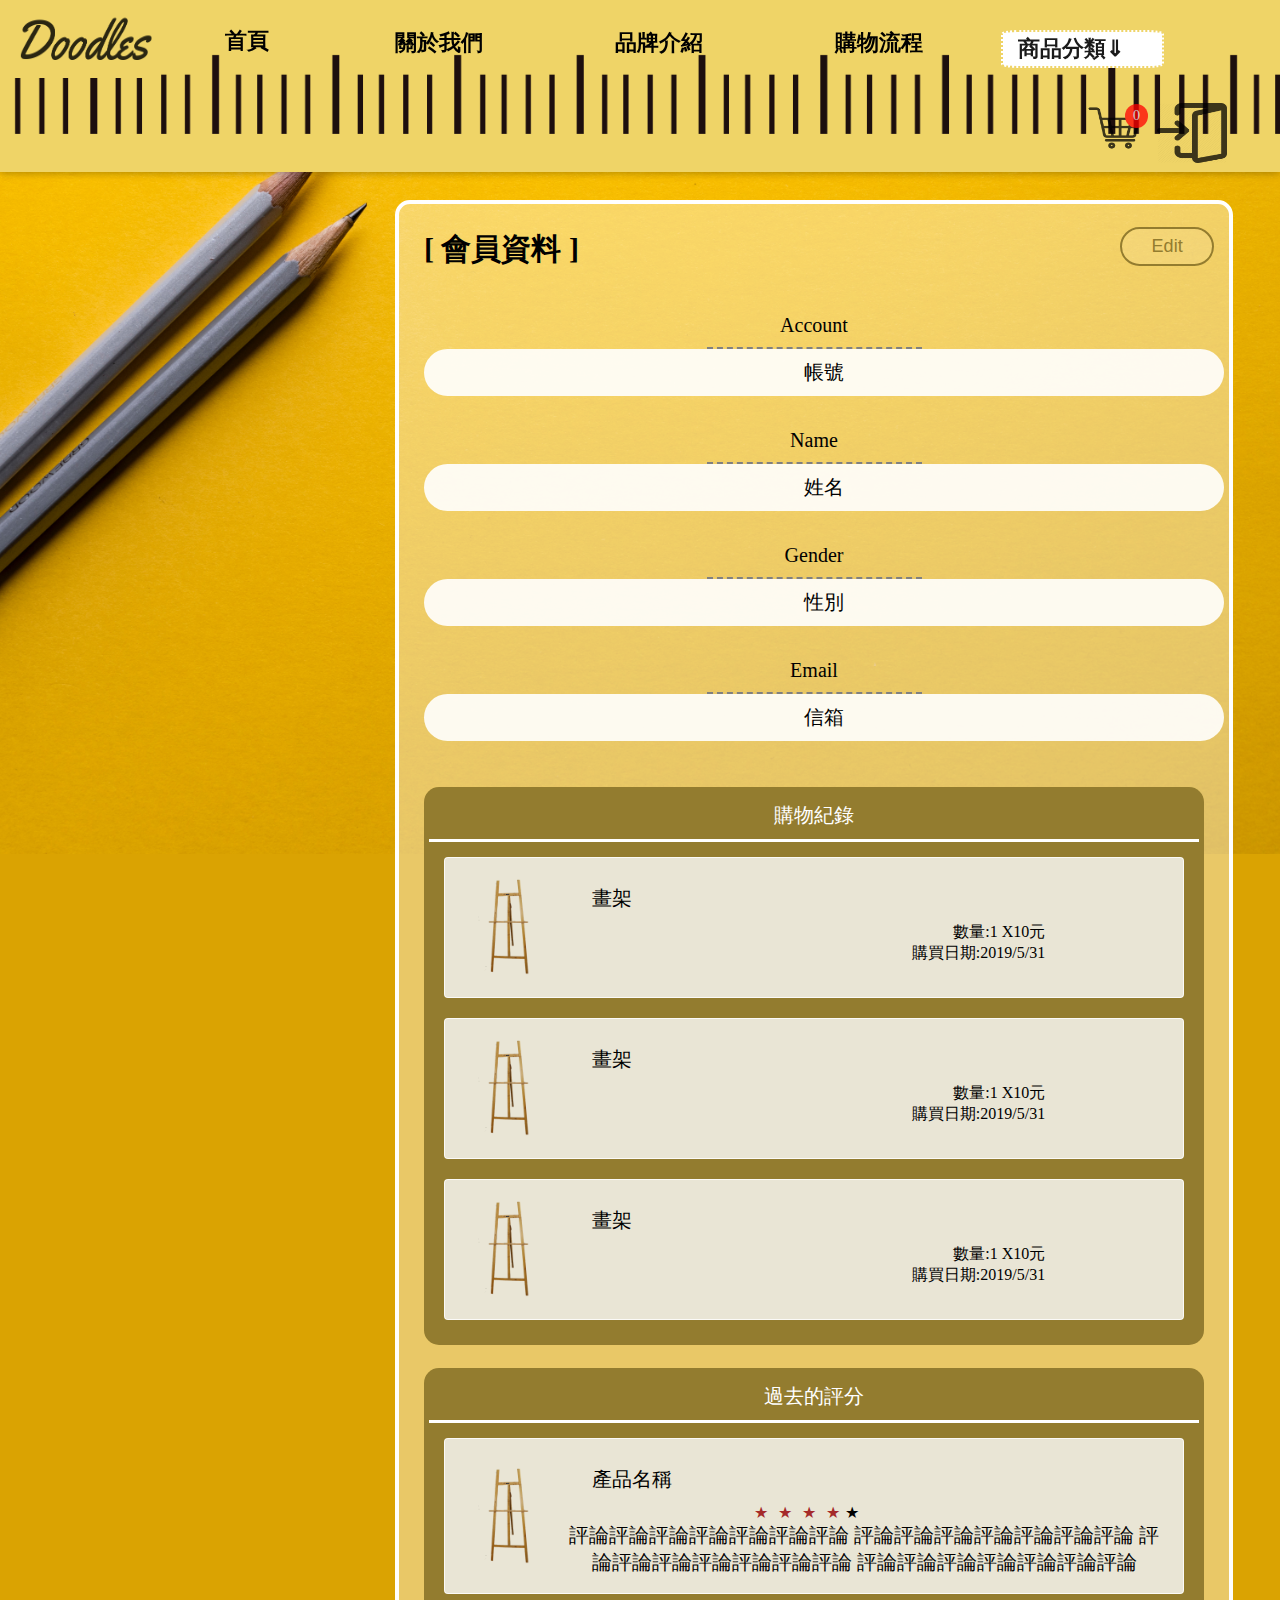
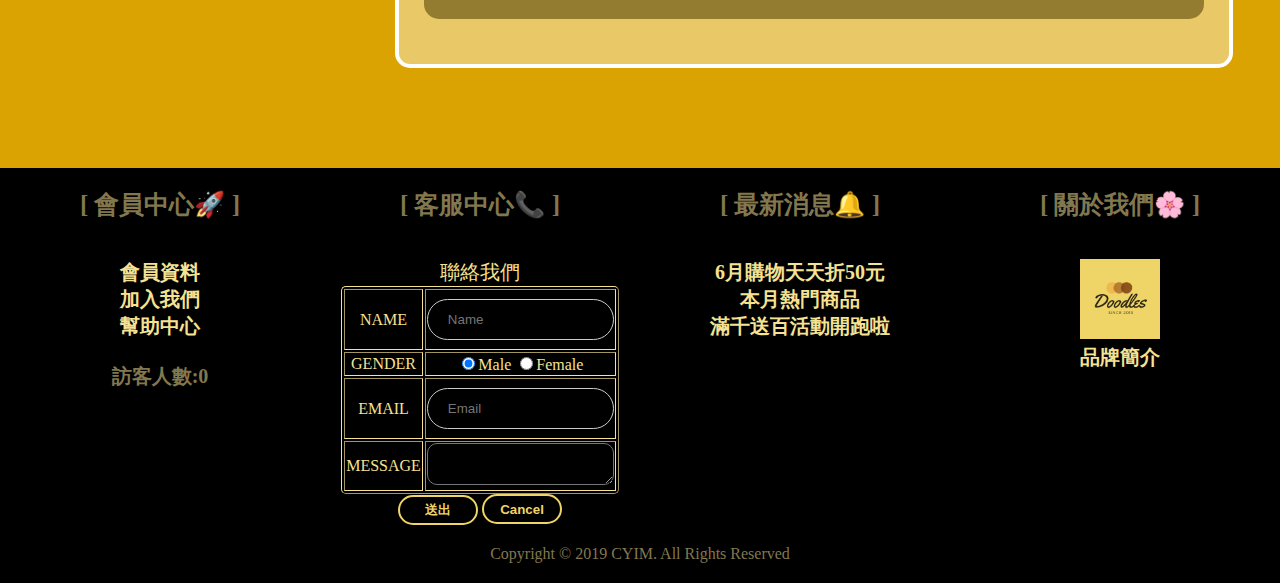
<file: member.html>
<!DOCTYPE html>
<html lang="en">
	<head>
		<meta charset="UTF-8">
		<title>Member</title>
		<style>
			@import "assets/css/member.css"
		</style>
		<script src="https://ajax.googleapis.com/ajax/libs/jquery/3.4.0/jquery.min.js"></script>
		<meta name="viewport" content="width=device-width, initial-scale=1.0" />
		<link rel="icon" type="image/png" href="assets/images/logoicon.png" />
	</head>
	<body>
	<!--top紐-->
	<button onclick="topFunction()" id="myBtn" title="Go to top">Top</button>
	<script src="assets/js/goto-top.js"></script>
	<!--top紐-->
	<!--haeder-->
		<nav>
			<div class="navbar">
				<div class="nalogo">
					<a href="index.html"><img src="assets/images/smalllogo.png" alt=""></a>
				</div>
				<a href="index.html">
					<div class="naleft"><div>首頁</div><img src="assets/images/header_buttonbg.png" alt="首頁" class="button_bg"></div>
				</a>
				<a href="about.html">
					<div class="naleft2"><div>關於我們</div><img src="assets/images/header_buttonbg2.png" alt="About Us" class="button_bg2"></div>
				</a>
				<a href="brand.html">
					<div class="naleft3"><div>品牌介紹</div><img src="assets/images/header_buttonbg5.png" alt="品牌介紹" class="button_bg3"></div>
				</a>
				<a href="follow.html">
					<div class="naleft3"><div>購物流程</div><img src="assets/images/header_buttonbg4.png" alt="購物流程" class="button_bg3"></div>
				</a>
				<div class="dropdown">
					<a href="brand.html">
						<div class="dropbut">
							<div class="dropstyle">商品分類&dArr;<div class="dropimg"></div>
							</div>
						</div>
					</a>
				<div class="dropinnertext">
					<div class="body">
						<div class="hotheader" >
							<div class="hotbutton">
								<a href="brand.html#全部商品"><button  class="hotheader" type="button" name="" value= "">
									<span>全館熱門商品</span>
								</button></a>
							</div>
							<div class="hotbutton">
								<a href="brand.html#熱門商品"><button  class="hotheader" type="button" name="" value= "">
									<span>所有商品</span>
								</button></a>
							</div>
						</div>
						
						<div class="dropdown-cell">
							<div class="dropdown-title">&hearts;畫具</div>
							<a href="Category-tool.html">
								<div class="dropdown-a">全部</div>
							</a>
							<a href="Category-tool.html#畫筆">
								<div class="dropdown-a">畫筆</div>
							</a>
							<a href="Category-tool.html#畫刀">
								<div class="dropdown-a">畫刀</div>
							</a>
							<a href="Category-tool.html#其他">
								<div class="dropdown-a">其他</div>
							</a>
						</div>
						
						<div class="dropdown-cell">
							<div class="dropdown-title">&hearts;畫材</div>
							<a href="Category-material.html">
								<div class="dropdown-a">全部</div>
							</a>
							<a href="Category-material.html#顏料">
								<div class="dropdown-a">顏料</div>
							</a>
							<a href="Category-material.html#畫紙">
								<div class="dropdown-a">畫紙</div>
							</a>
						</div>
						
						<div class="dropdown-cell">
							<div class="dropdown-title">&hearts;畫架</div>
							<a href="Category-shelf.html">
								<div class="dropdown-a">全部</div>
							</a>
							<a href="Category-shelf.html#畫架-畫架">
								<div class="dropdown-a">畫架</div>
							</a>
							<a href="Category-shelf.html#畫板">
								<div class="dropdown-a">畫板</div>
							</a>
							<a href="Category-shelf.html#畫框">
								<div class="dropdown-a">畫框</div>
							</a>
						</div>

					</div>
				</div>
			</div>
		</div>
		<!--分隔，這邊是登入前的按鈕-->
		<div class="navbar-right">
			<a href="login.html" title="登入／註冊"><img src="assets/images/login.png" alt="登入／註冊"></a>
		</div>
		<!--分隔，登入後將改用這個部分的按鈕XD「style="display: none;"」用來隱藏按鈕用。-->
		<div class="navbar-right" style="display: none;">
			<a href="index.html" title="登出"><img src="assets/images/logout.png" alt="登出"></a>
		</div>
		<!--分隔，登入後將改用這個部分的按鈕XD「style="display: none;"」用來隱藏按鈕用。-->
		<div class="navbar-right" style="display: none;">
			<a href="member.html" title="會員中心"><img src="assets/images/loginsuc.png" alt="會員中心"></a>
		</div>
		<!--分隔-->
		<div class="navbar-right2">
			<a href="Shopping-car.html" title="購物車" style="position: relative;"><img src="assets/images/car.png" alt="購物車"><span class="navbar-right2-num">0
				<!--span 為購物車的數字-->
			</span></a>
		</div>
		<!--分隔-->
	</nav>
<!--header-->
<article>
	<div id="tab-demo">
	<!--會員資料開始-->
		<div id="tab01" class="tab-inner">
			<div class="member">[ 會員資料 ]</div>
			<div class="edit_button"><button type="button" class="edit" onclick="edit_member()">Edit</button></div><!--編輯紐-->

			<ul align="center" class="table" style="padding: 10px;">
				<li class="field">Account</li><li class="field2">帳號</li><br>
				<li class="field">Name</li><li class="field2">姓名</li><br>
				<li class="field">Gender</li><li class="field2">性別</li><br>
				<li class="field">Email</li><li class="field2">信箱</li><br><br>

				<div class="record">
					<div class="record_title">購物紀錄</div>
					<li>
						<div style="display: flex;">
							<div style="margin: auto;">
								<a href="">
									<img src="assets/images/easel.png" alt="產品照片">
								</a>
							</div>
							<div class="car-inner-box">
								<div class="car-inner-box-name">
									<a href="">
										畫架
									</a>
								</div>
								<div class="car-inner-box-price">數量:1<!--填數量(後端)--> X10元</div>
								<div class="car-inner-box-price">購買日期:2019/5/31</div>
							</div>
						</div>
					</li>
					<li>
						<div style="display: flex;">
							<div style="margin: auto;">
								<a href="">
									<img src="assets/images/easel.png" alt="產品照片">
								</a>
							</div>
							<div class="car-inner-box">
								<div class="car-inner-box-name">
									<a href="">
										畫架
									</a>
								</div>
								<div class="car-inner-box-price">數量:1<!--填數量(後端)--> X10元</div>
								<div class="car-inner-box-price">購買日期:2019/5/31</div>
							</div>
						</div>
					</li>
					<li>
						<div style="display: flex;">
							<div style="margin: auto;">
								<a href="">
									<img src="assets/images/easel.png" alt="產品照片">
								</a>
							</div>
							<div class="car-inner-box">
								<div class="car-inner-box-name">
									<a href="">
										畫架
									</a>
								</div>
								<div class="car-inner-box-price">數量:1<!--填數量(後端)--> X10元</div>
								<div class="car-inner-box-price">購買日期:2019/5/31</div>
							</div>
						</div>
					</li>
				</div><br>

				<div class="record_score"><div class="record_title">過去的評分</div>
					<li>
						<div style="display: flex;">
							<div style="margin: auto;">
								<a href="">
									<img src="assets/images/easel.png" alt="產品照片">
								</a>
							</div>
							<div class="car-inner-box">
								<div class="car-inner-box-name">
									<a href="">
										產品名稱
									</a>
								</div>
								<div class="score_rate">
									<script>
											var num=0;
											function Starat(num){//方法:num是幾，就會有幾顆星變色
												for(var i=0;i<num;i++){
													document.write("<span class='checked'>★</span>");
												}
												for(var i=0;i<(5-num);i++){
													document.write("<span>★</span>");
												}
											}
											num=4;//這是給四顆星的意思，只要改這裡就可以換
											Starat(num);
									</script>
								</div>
								<div class="textarea2" >
									評論評論評論評論評論評論評論
									評論評論評論評論評論評論評論
									評論評論評論評論評論評論評論
									評論評論評論評論評論評論評論
								</div>
							</div>
						</div>
					</li>
				</div>
			</ul>
		</div>
		<!--會員資料結束-->
		<!--編輯資料開始-->
		<div id="tab02" class="tab-inner"><!--按編輯紐後顯示這裡-->
			<form action="member.html" method="">
				<div class="member_title">更改會員資料</div>

				<table align="center" class="member">
					<tr>
						<td class="field">New Name</td>
						<td> <input type="text" name="username" placeholder="Name" size="10" maxlength="10" required/></td>
					</tr>
					<tr>
						<td class="field">New Gender</td>
						<td> <input type="radio" name="gender" value="male" checked />Male <input type="radio" name="gender" value="female" />Female </td>
					</tr>
					<tr>
						<td class="field">New Email</td>
						<td> <input type="email" name="useremail" placeholder="Email" size="10" maxlength="20" required/></td>
					</tr>
					<tr><!--0607改了這裡 判斷輸入內容-->
						<td class="field">Old Password</td>
						<td> <input type="password" name="useroldpassword" placeholder="Old Password" size="10"  onKeypress="if ((event.keyCode > 32 && event.keyCode < 48) || (event.keyCode > 57 && event.keyCode < 65) || (event.keyCode > 90 && event.keyCode < 97)) event.returnValue = false;" onkeyup="value=value.replace(/\s/g,'')" required/></td>
					</tr>
					<tr><!--0607改了這裡 判斷輸入內容-->
						<td class="field">New Password</td>
						<td> <input type="password" name="usernewpassword" placeholder="New Password" id="usernewpassword"  minlength="5"  pattern="(?=.*\d)(?=.*[A-Z|a-z]).{5,}" title="請輸入至少一個英文字母，並超過5個字元" onKeypress="if ((event.keyCode > 32 && event.keyCode < 48) || (event.keyCode > 57 && event.keyCode < 65) || (event.keyCode > 90 && event.keyCode < 97)) event.returnValue = false;" onkeyup="value=value.replace(/\s/g,'')" required/></td>
					</tr>
					<tr>
						<td></td>
						<td><p id="show3">Show Password</p></td>
					</tr><br>
				</table>
				<div class="edit_submit"><button type="submit" class="button" onclick="member()">送出修改</button>    <button type="button" class="cancel"  onclick="member2()"">取消修改</button></div>
			</form>
		</div>
	</div>
	<!--編輯資料結束-->
</article>
<script>
	function edit_member(){
			document.getElementById('tab02').style.display='block';
			document.getElementById('tab01').style.display='none';
		}
		function member2(){
			document.getElementById('tab02').style.display='none';
			document.getElementById('tab01').style.display='block';
		}
		/*顯示密碼區*//*0607改了這裡 判斷輸入內容*/
		
		$("#show3").mousedown(function () {
	        let pass_type = $('#usernewpassword').attr("type");

	        if (pass_type === '#usernewpassword' ){
	            $("input#usernewpassword").attr("type", "password");
	        } else {
	            $("input#usernewpassword").attr("type", "text");
	        }
	    })
	    $("#show3").mouseup(function () {
	        let pass_type = $('#usernewpassword').attr("type");

	        if (pass_type === '#usernewpassword' ){
	            $("input#usernewpassword").attr("type", "text");
	        } else {
	            $("input#usernewpassword").attr("type", "password");
	        }
	    })
		/*顯示密碼區*/
</script>
<!--footer-->
<footer>
	<div class="footer">
		<div class="footer_left">
			<div class="footer_title">[ 會員中心🚀 ]</div><br>
			<div class="footer_text"><a href="member.html" class="footer_link">會員資料</a><br><a href="about.html" class="footer_link">加入我們</a><br><a href="follow.html" class="footer_link">幫助中心</a><br><br>訪客人數:0</div>
		</div>
		<div class="footer_left">
			<div class="footer_title">[ 客服中心📞 ]</div><br>
			<div class="footer_text"></div>
			<div><span class="contact_title">聯絡我們</span>
			<form action="mailto:s10640135@cycu.edu.tw" method="" name="contact">
				<table border="1" align="center" class="contact">
					<tr><td>NAME</td><td>
					<input type="text" name="username" placeholder="Name" size="10" maxlength="10" class="footer_input" /></td></tr>
					<tr><td>GENDER</td><td>
					<input type="radio" name="gender" value="male" checked />Male   <input type="radio" name="gender" value="female" />Female </td></tr>
					<tr><td>EMAIL</td><td>
					<input type="text" name="useremail" placeholder="Email" size="10" maxlength="10"  class="footer_input"/></td></tr>
					<tr><td>MESSAGE</td><td>
				<textarea name="Message" cols="20" rows="2" wrap="hard" class="footer_input"> </textarea> </td></tr>
				</table>
				<input type="submit" value="送出" class="submit" />    <button type="reset" class="reset">Cancel</button>
			</form>
			</div>
		</div>
		<div class="footer_left">
			<div class="footer_title">[ 最新消息🔔 ]</div><br>
			<div class="footer_text"><a href="index.html" class="footer_link"><div>6月購物天天折50元</div><div>本月熱門商品</div><div>滿千送百活動開跑啦</div></a></div>
		</div>
		<div class="footer_left">
			<div class="footer_title">[ 關於我們🌸 ]</div><br>
			<div class="footer_text"><a href="brand.html" class="footer_link"><img src="assets/images/logo.png" alt="logo" class="footer_logo"><br>品牌簡介</a></div>
		</div>
	</div>
	<div class="copyright">Copyright © 2019 CYIM. All Rights Reserved</div>
</footer>
<!--footer-->
</body>
</html>
</file>
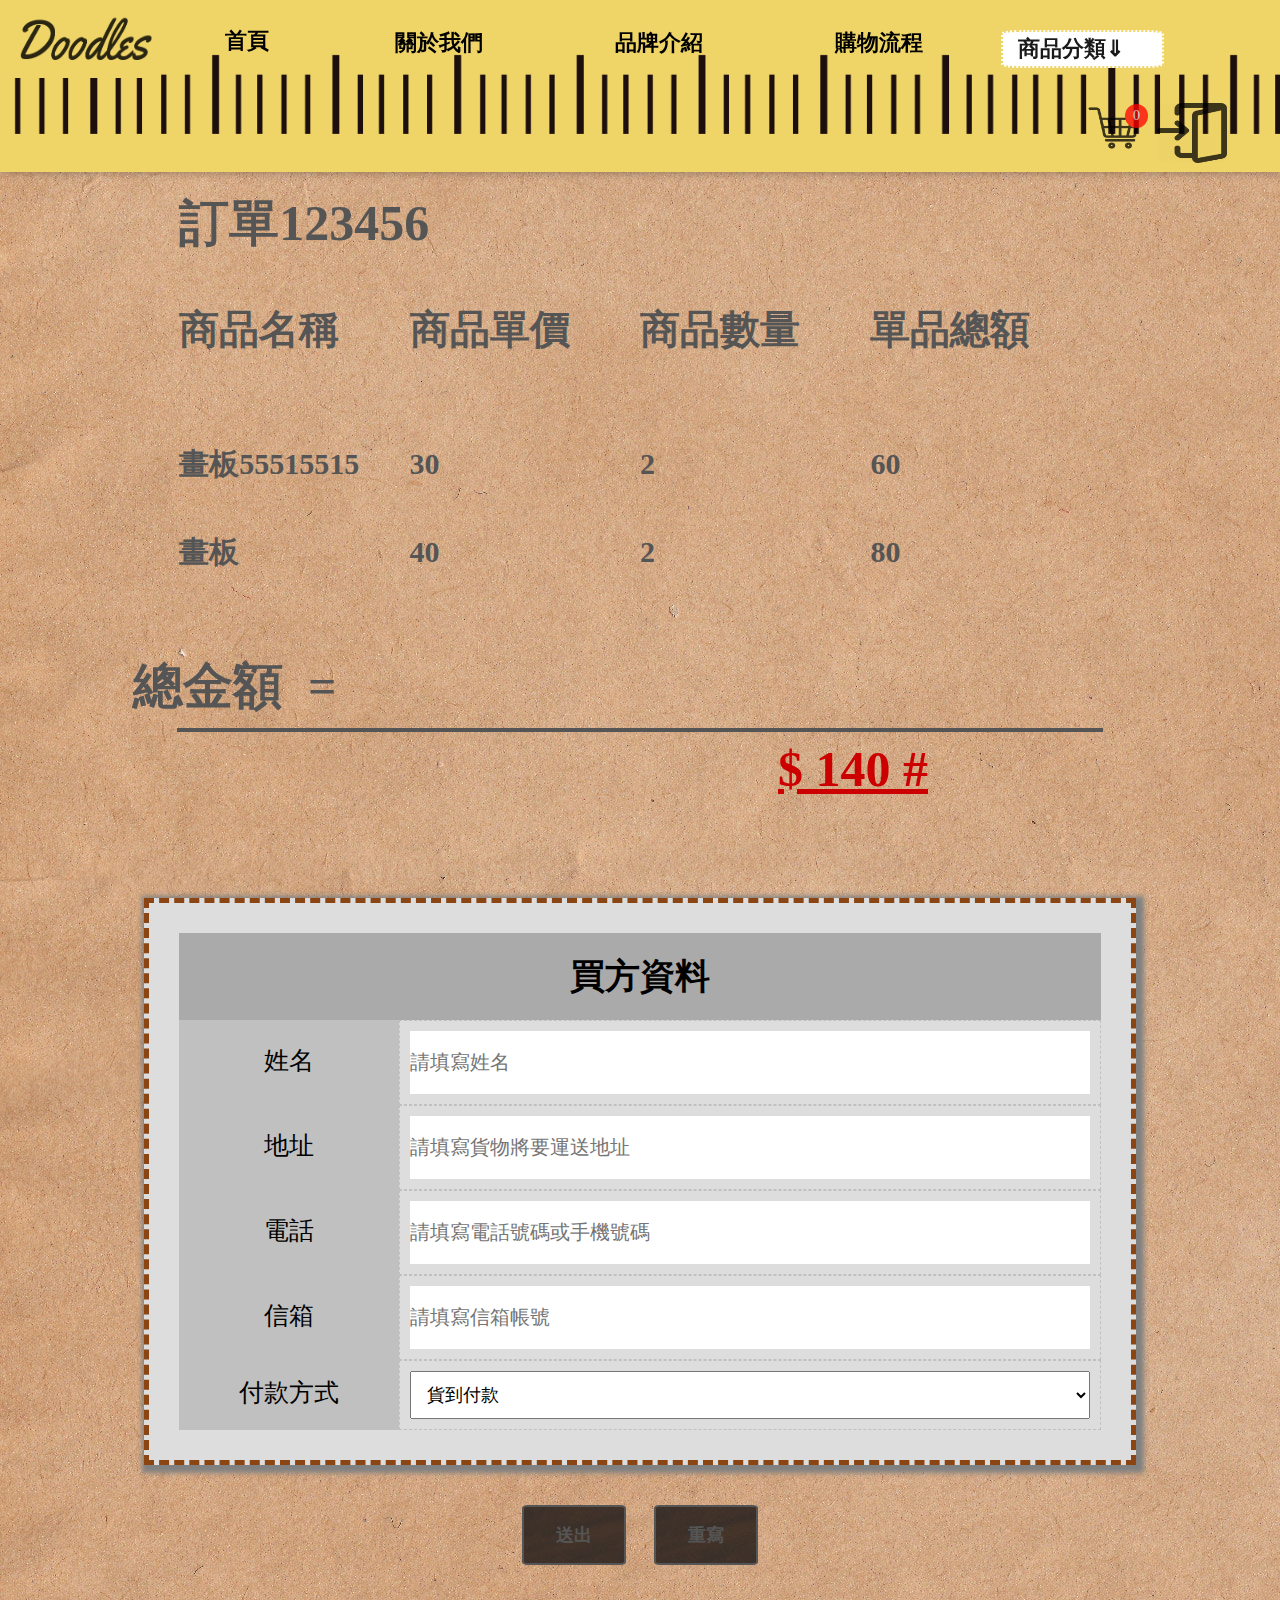
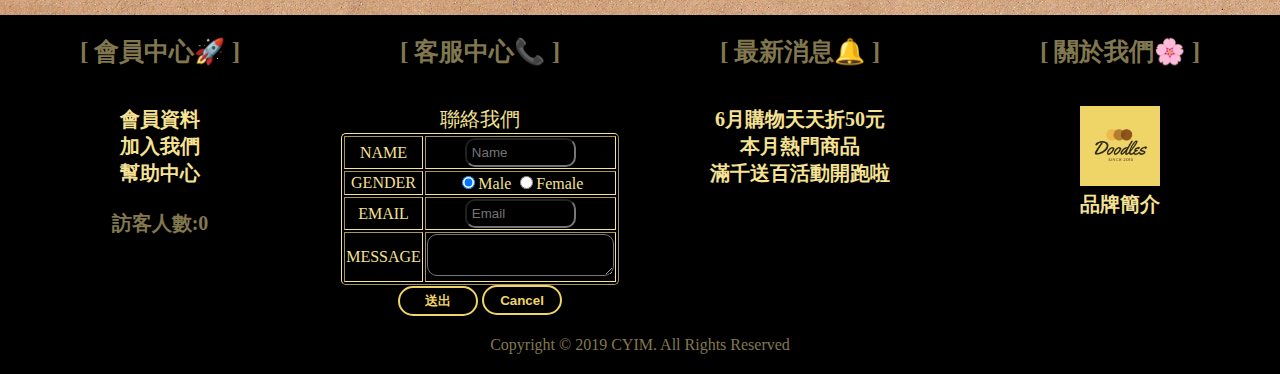
<file: Order-finalcheck.html>
<!DOCTYPE html>
<html lang="en">
	<head>
		<meta charset="UTF-8">
		<meta name="viewport" content="width=device-width, initial-scale=1.0" />
		<link rel="icon" type="image/png" href="assets/images/logoicon.png" />
		<title>訂單確認</title>
		
		<style>
		@import "assets/css/Order-finalcheck.css";
		
		</style>
		<script src="assets/js/goto-top.js"></script>
	</head>
	<body>
		<!--top紐-->
		<button onclick="topFunction()" id="myBtn" title="Go to top">Top</button>
		
		<!--top紐-->
		<!--haeder-->
		
		<nav>
			<div class="navbar">
				<!--分隔-->
				<div class="nalogo">
					<a href="index.html"><img src="assets/images/smalllogo.png" alt=""></a>
				</div>
				<!--分隔-->
				<a href="index.html">
					<div class="naleft"><div>首頁</div><img src="assets/images/header_buttonbg.png" alt="" class="button_bg"></div>
					</a><!--分隔-->
					<a href="about.html">
						<div class="naleft2"><div>關於我們</div><img src="assets/images/header_buttonbg2.png" alt="" class="button_bg2"></div>
					</a>
					<a href="brand.html">
						<div class="naleft3"><div>品牌介紹</div><img src="assets/images/header_buttonbg5.png" alt="" class="button_bg3"></div>
					</a>
					<!--分隔-->
					<a href="follow.html">
						<div class="naleft3"><div>購物流程</div><img src="assets/images/header_buttonbg4.png" alt="" class="button_bg3"></div>
					</a>
					<!--分隔-->
					<div class="dropdown">
						<a href="brand.html">
							<div class="dropbut">
								<div class="dropstyle">商品分類&dArr;<div class="dropimg"></div>
							</div>
						</div>
					</a>
					<div class="dropinnertext">
						
						<div class="body">
							<div class="hotheader" >
								<div class="hotbutton">
									<a href="brand.html#熱門商品"><button  class="hotheader" type="button" name="" value= "">
										<span>全館熱門商品</span>
									</button></a>
								</div>
								<div class="hotbutton">
									<a href="brand.html#全部商品"><button  class="hotheader" type="button" name="" value= "">
										<span>所有商品</span>
									</button></a>
								</div>
							</div>
							
							<div class="dropdown-cell">
								<div class="dropdown-title">&hearts;畫具</div>
								<a href="Category-tool.html">
									<div class="dropdown-a">全部</div>
								</a>
								<a href="Category-tool.html#畫筆">
									<div class="dropdown-a">畫筆</div>
								</a>
								<a href="Category-tool.html#畫刀">
									<div class="dropdown-a">畫刀</div>
								</a>
								<a href="Category-tool.html#其他">
									<div class="dropdown-a">其他</div>
								</a>
							</div>
							<!--小分隔-->
							<div class="dropdown-cell">
								<div class="dropdown-title">&hearts;畫材</div>
								<a href="Category-material.html">
									<div class="dropdown-a">全部</div>
								</a>
								<a href="Category-material.html#顏料">
									<div class="dropdown-a">顏料</div>
								</a>
								<a href="Category-material.html#畫紙">
									<div class="dropdown-a">畫紙</div>
								</a>
							</div>
							<!--小分隔-->
							<div class="dropdown-cell">
								<div class="dropdown-title">&hearts;畫架</div>
								<a href="Category-shelf.html">
									<div class="dropdown-a">全部</div>
								</a>
								<a href="Category-shelf.html#畫架-畫架">
									<div class="dropdown-a">畫架</div>
								</a>
								<a href="Category-shelf.html#畫板">
									<div class="dropdown-a">畫板</div>
								</a>
								<a href="Category-shelf.html#畫框">
									<div class="dropdown-a">畫框</div>
								</a>
							</div>
							
							<!--小分隔-->
						</div>
					</div>
				</div>
			</div>
			<!--分隔，這邊是登入前的按鈕-->
			<div class="navbar-right">
				<a href="login.html" title="登入／註冊"><img src="assets/images/login.png" alt=""></a>
			</div>
			<!--分隔，登入後將改用這個部分的按鈕XD「style="display: none;"」用來隱藏按鈕用。-->
			<div class="navbar-right" style="display: none;">
				<a href="index.html" title="登出"><img src="assets/images/logout.png" alt=""></a>
			</div>
			<!--分隔，登入後將改用這個部分的按鈕XD「style="display: none;"」用來隱藏按鈕用。-->
			<div class="navbar-right" style="display: none;">
				<a href="member.html" title="會員中心"><img src="assets/images/loginsuc.png" alt=""></a>
			</div>
			<!--分隔-->
			<div class="navbar-right2">
				<a href="Shopping-car.html" title="購物車" style="position: relative;"><img src="assets/images/car.png" alt=""><span class="navbar-right2-num">0
					<!--span 為購物車的數字-->
				</span></a>
			</div>
			<!--分隔-->
			
		</nav>
		<!--header-->
		<!--顯示購買的訂單-->
		<article>
			
			<form method="post" action="">
				<div class="order-box">
					<div class="order-box-title">訂單123456</div>
					<div class="order-box2 ">
						
						<div class="order-inner-box">
							<div class="order-inner-box2">商品名稱</div>
							<div class="order-inner-box2">商品單價</div>
							<div class="order-inner-box2">商品數量</div>
							<div class="order-inner-box2">單品總額</div>
						</div>
						
						<div class="order-inner-box">
							<a herf ="" title="產品名稱"><div class="order-inner-box3">畫板55515515</div></a><!--從商品NAME連結到商品頁面-->
							<div class="order-inner-box3">30</div>
							<div class="order-inner-box3">2</div>
							<div class="order-inner-box3">60</div>
						</div>
						<a href="Product-page.html" title="產品名稱"></a>
						
						<a herf ="Product-page.html" title=""><div class="order-inner-box3">畫板</div></a>
						<div class="order-inner-box3">40</div>
						<div class="order-inner-box3">2</div>
						<div class="order-inner-box3">80</div>
					</div>
				</div>
				
				<div class="cul-total">
					
					<div class="total-text">總金額&nbsp;&nbsp;=</div>
					<hr/>
					<div class="total-num">$&nbsp;140&nbsp;#</div>
					
					
				</div>
				<!--顯示購買的訂單-->
				<!--買方資料-->
				
				<div class="order-box-down">
					<div class="order-box-down-title">買方資料</div>
					<div class="order-box-down2">
						
						<div class="check-info1">
							<div class="check-info2">姓名</div>
							<div class="check-info3"><input name="name" type="text"  placeholder="請填寫姓名" required ></div>
						</div>
						
						<div class="check-info1">
							<div class="check-info2">地址</div>
							<div class="check-info3"><input name="address" type="text" placeholder="請填寫貨物將要運送地址" required ></div>
						</div>
						
						<div class="check-info1">
							<div class="check-info2">電話</div>
							<div class="check-info3"><input  name="phone" type="text" placeholder="請填寫電話號碼或手機號碼" required ></div>
						</div>
						<div class="check-info1">
							<div class="check-info2">信箱</div>
							<div class="check-info3"><input  name="email" type="email" placeholder="請填寫信箱帳號" required ></div>
							
						</div>
						
						<div class="check-info1">
							<div class="check-info2">付款方式</div>
							<div class="check-info3">
								<select size="1" name="payment">
									<option>貨到付款</option>
									<option>信用卡</option>
									<option>郵局匯款</option>
								</select>
							</div>
						</div>
						
					</div>
					
				</div>
				<!--買方資料END-->
				
				<div class="finalcheck-btn" align="center">
					
					<input class="checkbtn" type="submit" value="送出"  onclick="ordercheck()">
					<input class="resetbtn" type="reset" value="重寫" ><!--FORM在最上面-->
				</div>
				
			</form>
			
		</article>
		
		<script>
		function ordercheck(){
		alert("訂單已送出,感謝你的支持!!");
		}
		</script>
		<!--footer-->
		<footer>
			<div class="footer">
				<div class="footer_left">
					<div class="footer_title">[ 會員中心🚀 ]</div><br>
					<div class="footer_text"><a href="member.html" class="footer_link">會員資料</a><br><a href="about.html" class="footer_link">加入我們</a><br><a href="follow.html" class="footer_link">幫助中心</a><br><br>訪客人數:0</div>
				</div>
				<div class="footer_left">
					<div class="footer_title">[ 客服中心📞 ]</div><br>
					<div class="footer_text"></div>
					<div><span class="contact_title">聯絡我們</span>
					<form action="mailto:s10640135@cycu.edu.tw">
						<table border="1" align="center" class="contact">
							<tr><td>NAME</td><td>
							<input type="text" name="username" placeholder="Name" size="10" maxlength="10" class="footer_input" /></td></tr>
							<tr><td>GENDER</td><td>
							<input type="radio" name="gender" value="male" checked />Male   <input type="radio" name="gender" value="female" />Female </td></tr>
							<tr><td>EMAIL</td><td>
							<input type="text" name="useremail" placeholder="Email" size="10" maxlength="10"  class="footer_input"/></td></tr>
							<tr><td>MESSAGE</td><td>
						<textarea name="Message" cols="20" rows="2" wrap="hard" class="footer_input"> </textarea> </td></tr>
					</table>
					<input type="submit" value="送出" class="submit" />    <button type="reset" class="reset">Cancel</button>
				</form>
			</div>
		</div>
		<div class="footer_left">
			<div class="footer_title">[ 最新消息🔔 ]</div><br>
			<div class="footer_text"><a href="index.html" class="footer_link"><div>6月購物天天折50元</div><div>本月熱門商品</div><div>滿千送百活動開跑啦</div></a></div>
		</div>
		<div class="footer_left">
			<div class="footer_title">[ 關於我們🌸 ]</div><br>
			<div class="footer_text"><a href="brand.html" class="footer_link"><img src="assets/images/logo.png" alt="" class="footer_logo"><br>品牌簡介</a></div>
		</div>
	</div>
	<div class="copyright">Copyright © 2019 CYIM. All Rights Reserved</div>
</footer>
<!--footer-->
</body>
</html>
</file>
